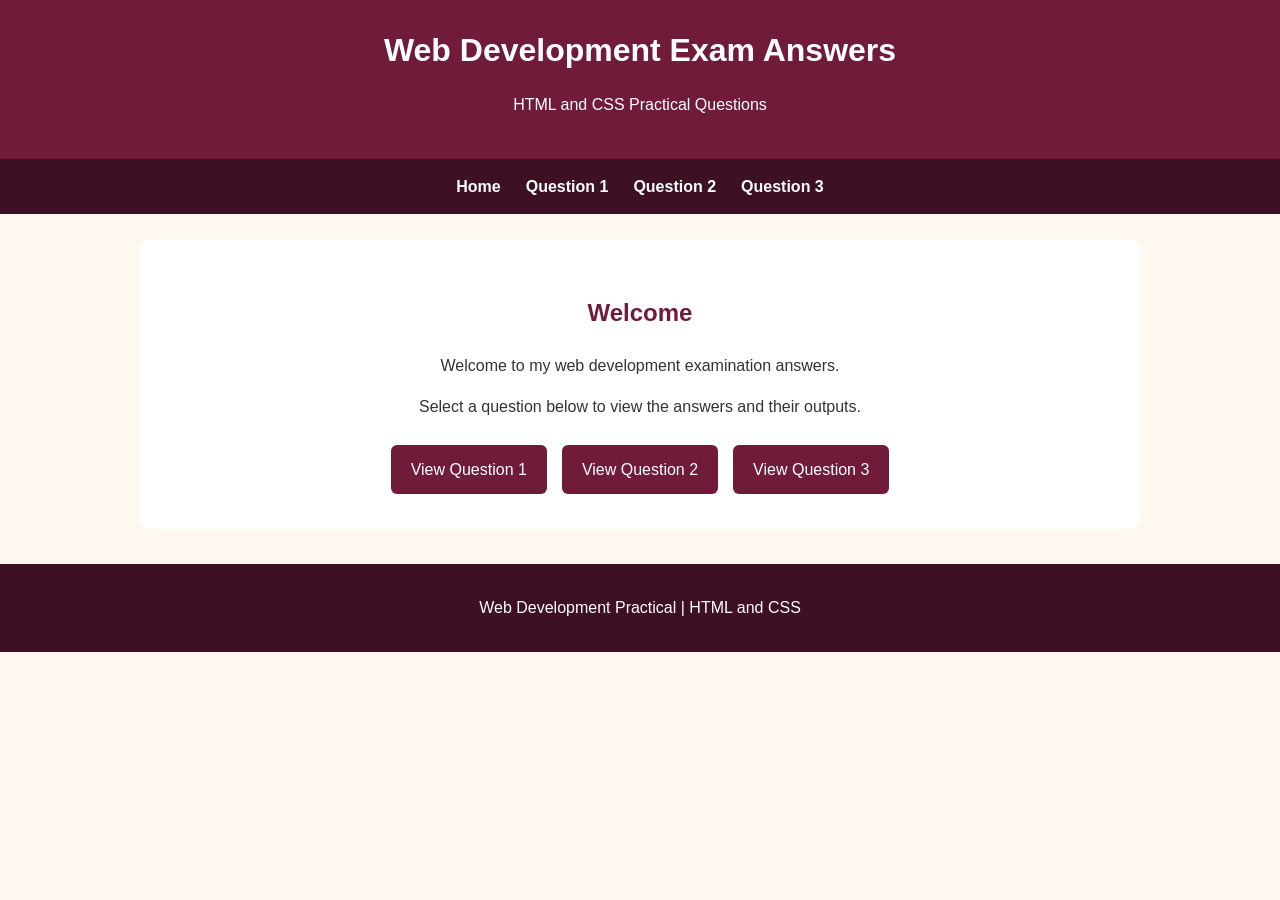
<file: index.html>
<!DOCTYPE html>
<html lang="en">
<head>
    <meta charset="UTF-8">
    <meta name="viewport" content="width=device-width, initial-scale=1.0">
    <title>Web Development Exam Answers</title>
    <link rel="stylesheet" href="style.css">
</head>
<body>

<header>
    <h1>Web Development Exam Answers</h1>
    <p>HTML and CSS Practical Questions</p>
</header>

<nav>
    <a href="index.html">Home</a>
    <a href="question1.html">Question 1</a>
    <a href="question2.html">Question 2</a>
    <a href="question3.html">Question 3</a>
</nav>

<main class="welcome">
    <h2>Welcome</h2>
    <p>Welcome to my web development examination answers.</p>
    <p>Select a question below to view the answers and their outputs.</p>

    <div class="question-links">
        <a href="question1.html">View Question 1</a>
        <a href="question2.html">View Question 2</a>
        <a href="question3.html">View Question 3</a>
    </div>
</main>

<footer>
    <p>Web Development Practical | HTML and CSS</p>
</footer>

</body>
</html>
</file>
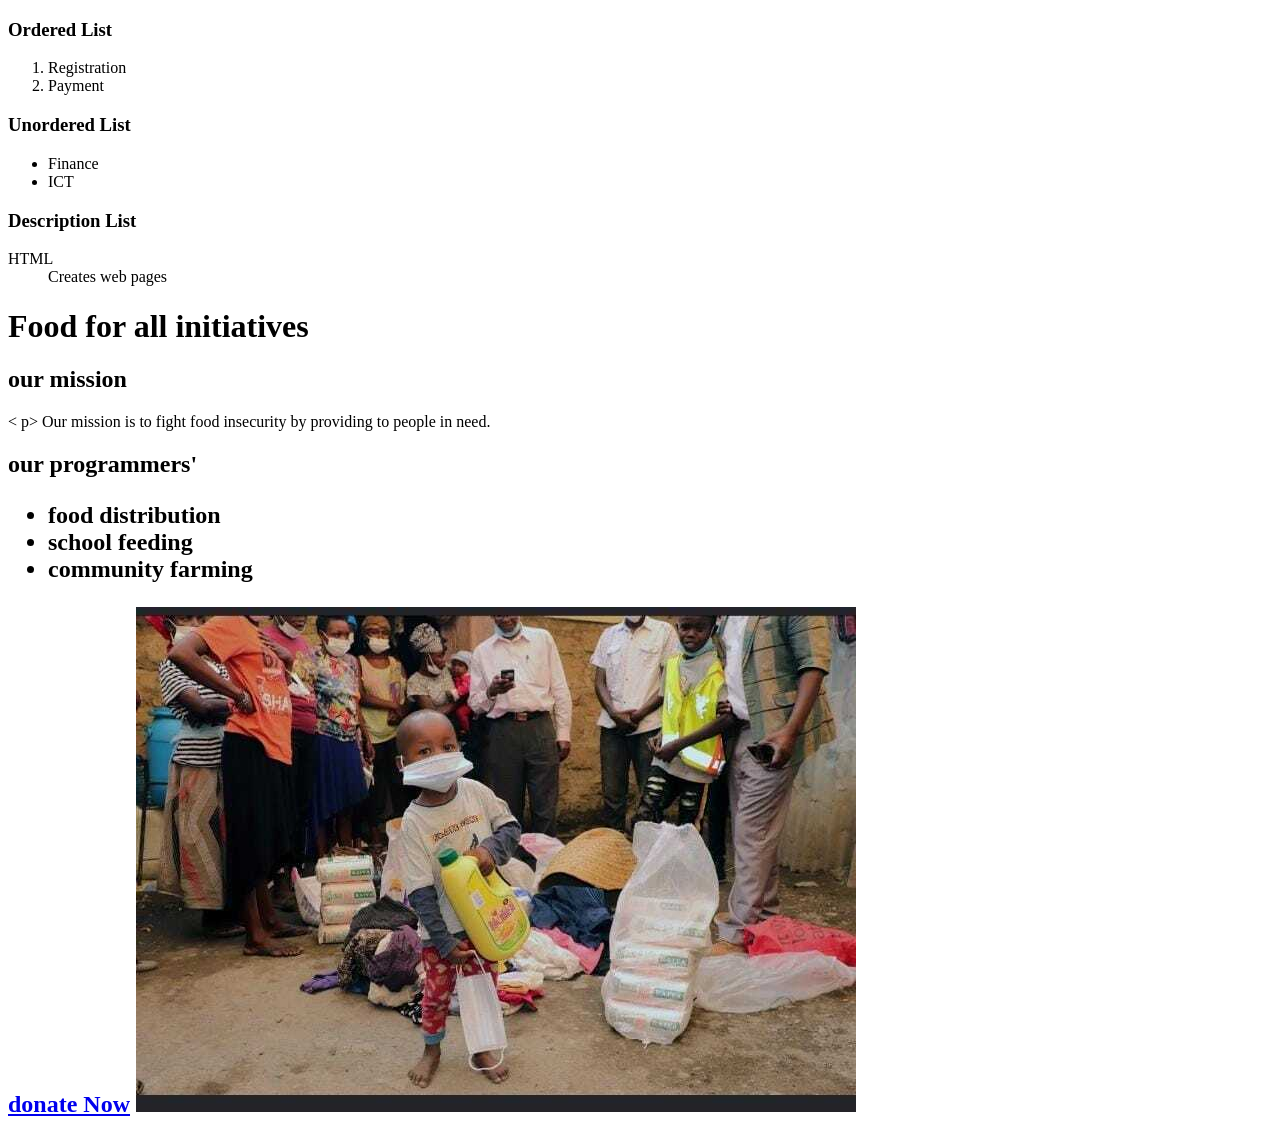
<file: 1c index.html>
<!DOCTYPE html>
<html>
<body>
<h3>Ordered List</h3>
<ol><li>Registration</li><li>Payment</li></ol>

<h3>Unordered List</h3>
<ul><li>Finance</li><li>ICT</li></ul>

<h3>Description List</h3>
<dl><dt>HTML</dt><dd>Creates web pages</dd></dl>
</body>
</html><head>
     <meta charset="utf-8">
     <title> food for all Initiative</title>


</head>
<body>
     <h1>Food for all initiatives</h1>

      <h2> our mission</h2>

     < p> Our mission is to fight food insecurity by providing to people in need.</p>

     <h2>our programmers'<h2>
     <ul>
        <li>food distribution</li>
        <li>school feeding</li>
        <li>community farming</li>
    </ul>
    <a href="donate.html">donate
Now</a>

    <img src="bb.jpg "
         atl="volunteers
distributing food to families">

</body>
</html>
</file>
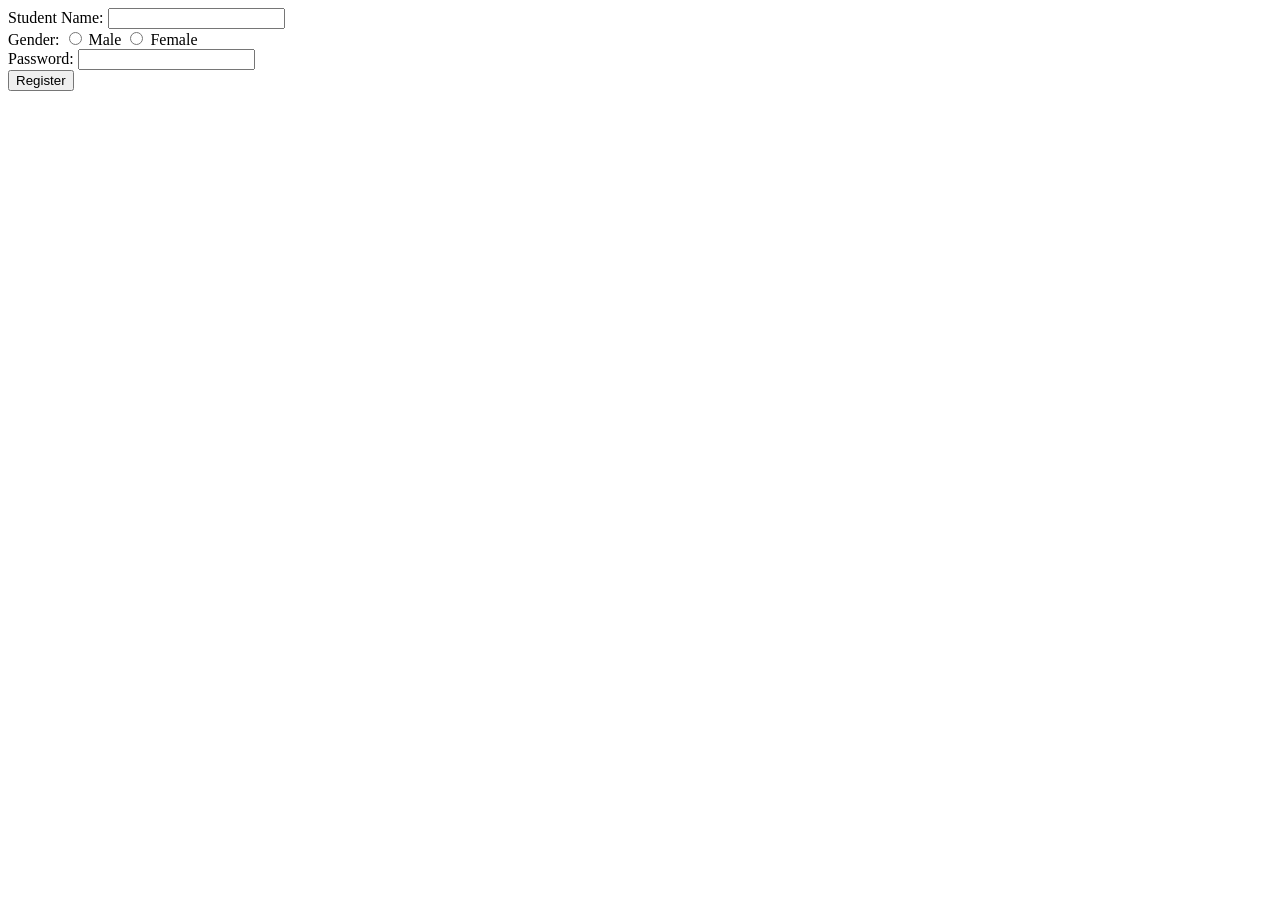
<file: 1e index.html>
<!DOCTYPE html>
<html lang="en">
<head>
<title>Student Registration</title>
</head>
<body>

<form>
Student Name:
<input type="text" name="studentName"><br>

Gender:
<input type="radio" name="gender" value="Male"> Male
<input type="radio" name="gender" value="Female"> Female
<br>

Password:
<input type="password" name="password"><br>

<input type="submit" value="Register">
</form>

</body>
</html>
</file>
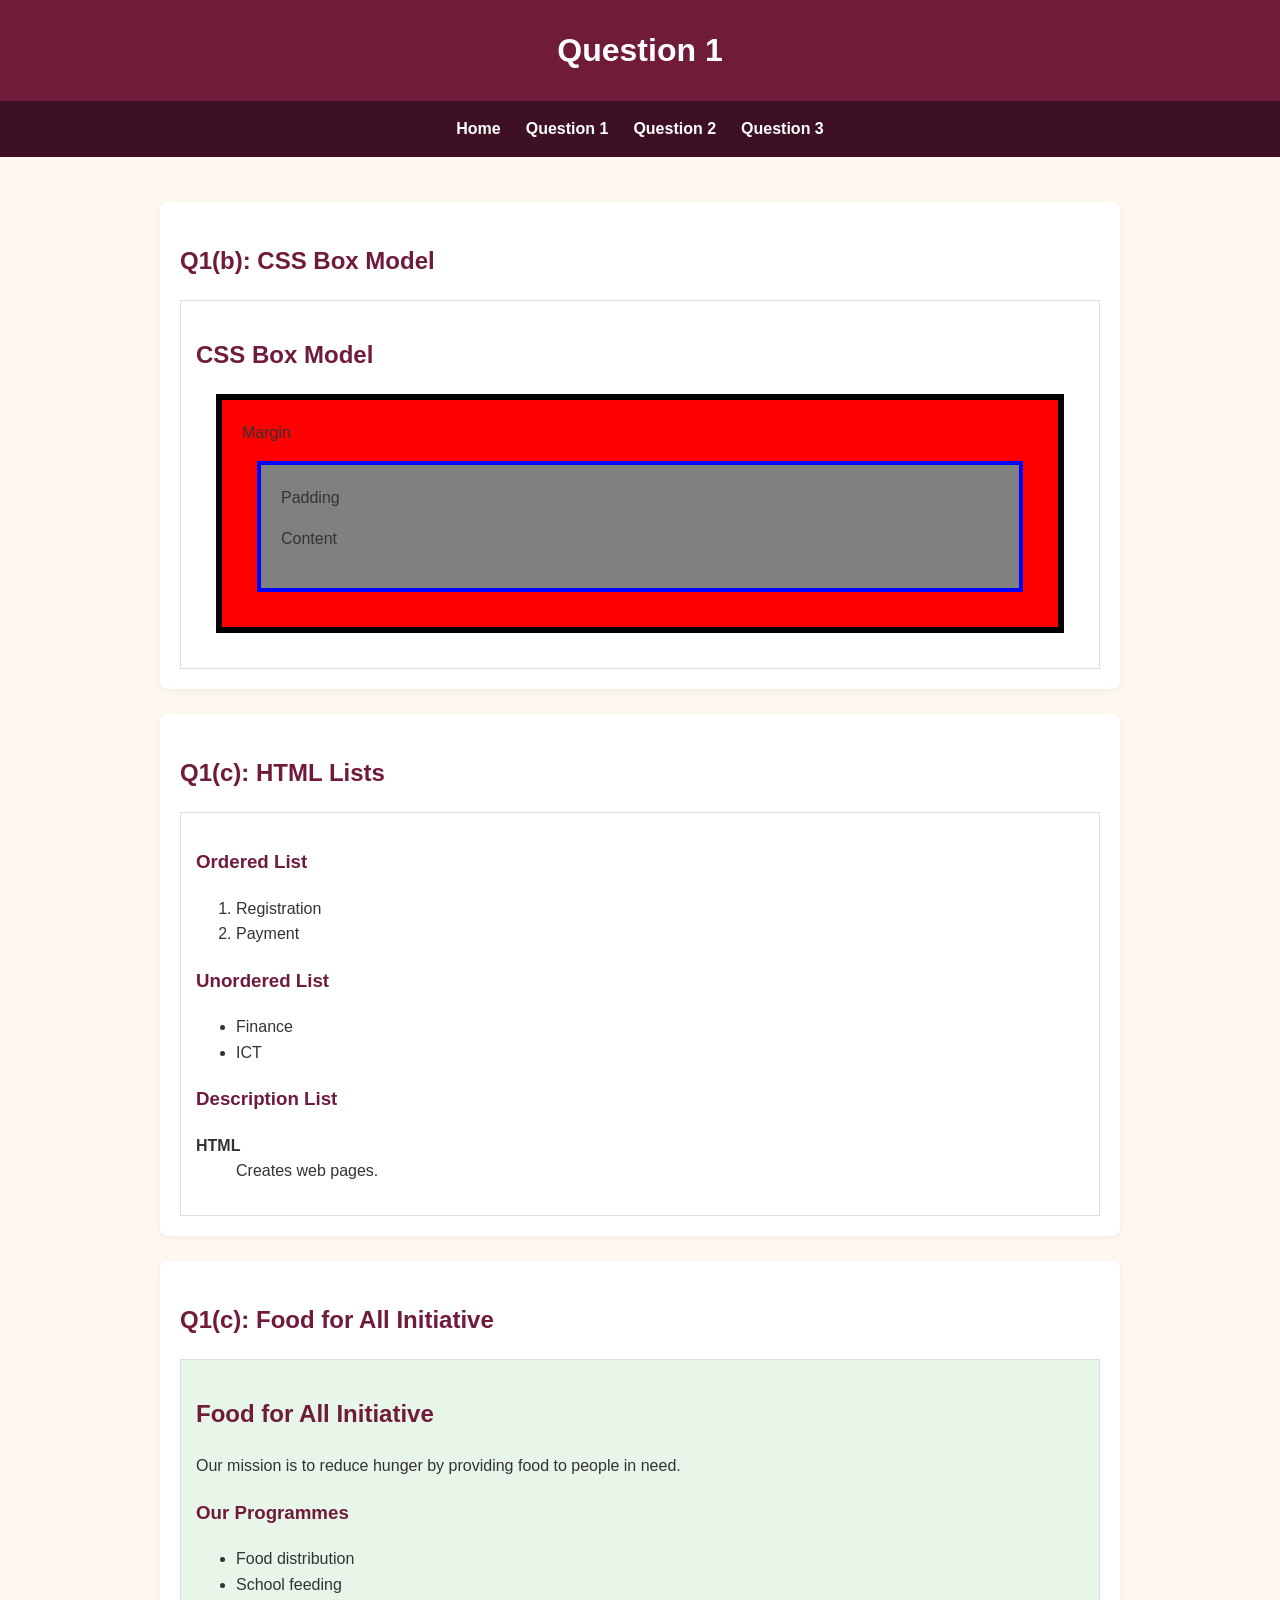
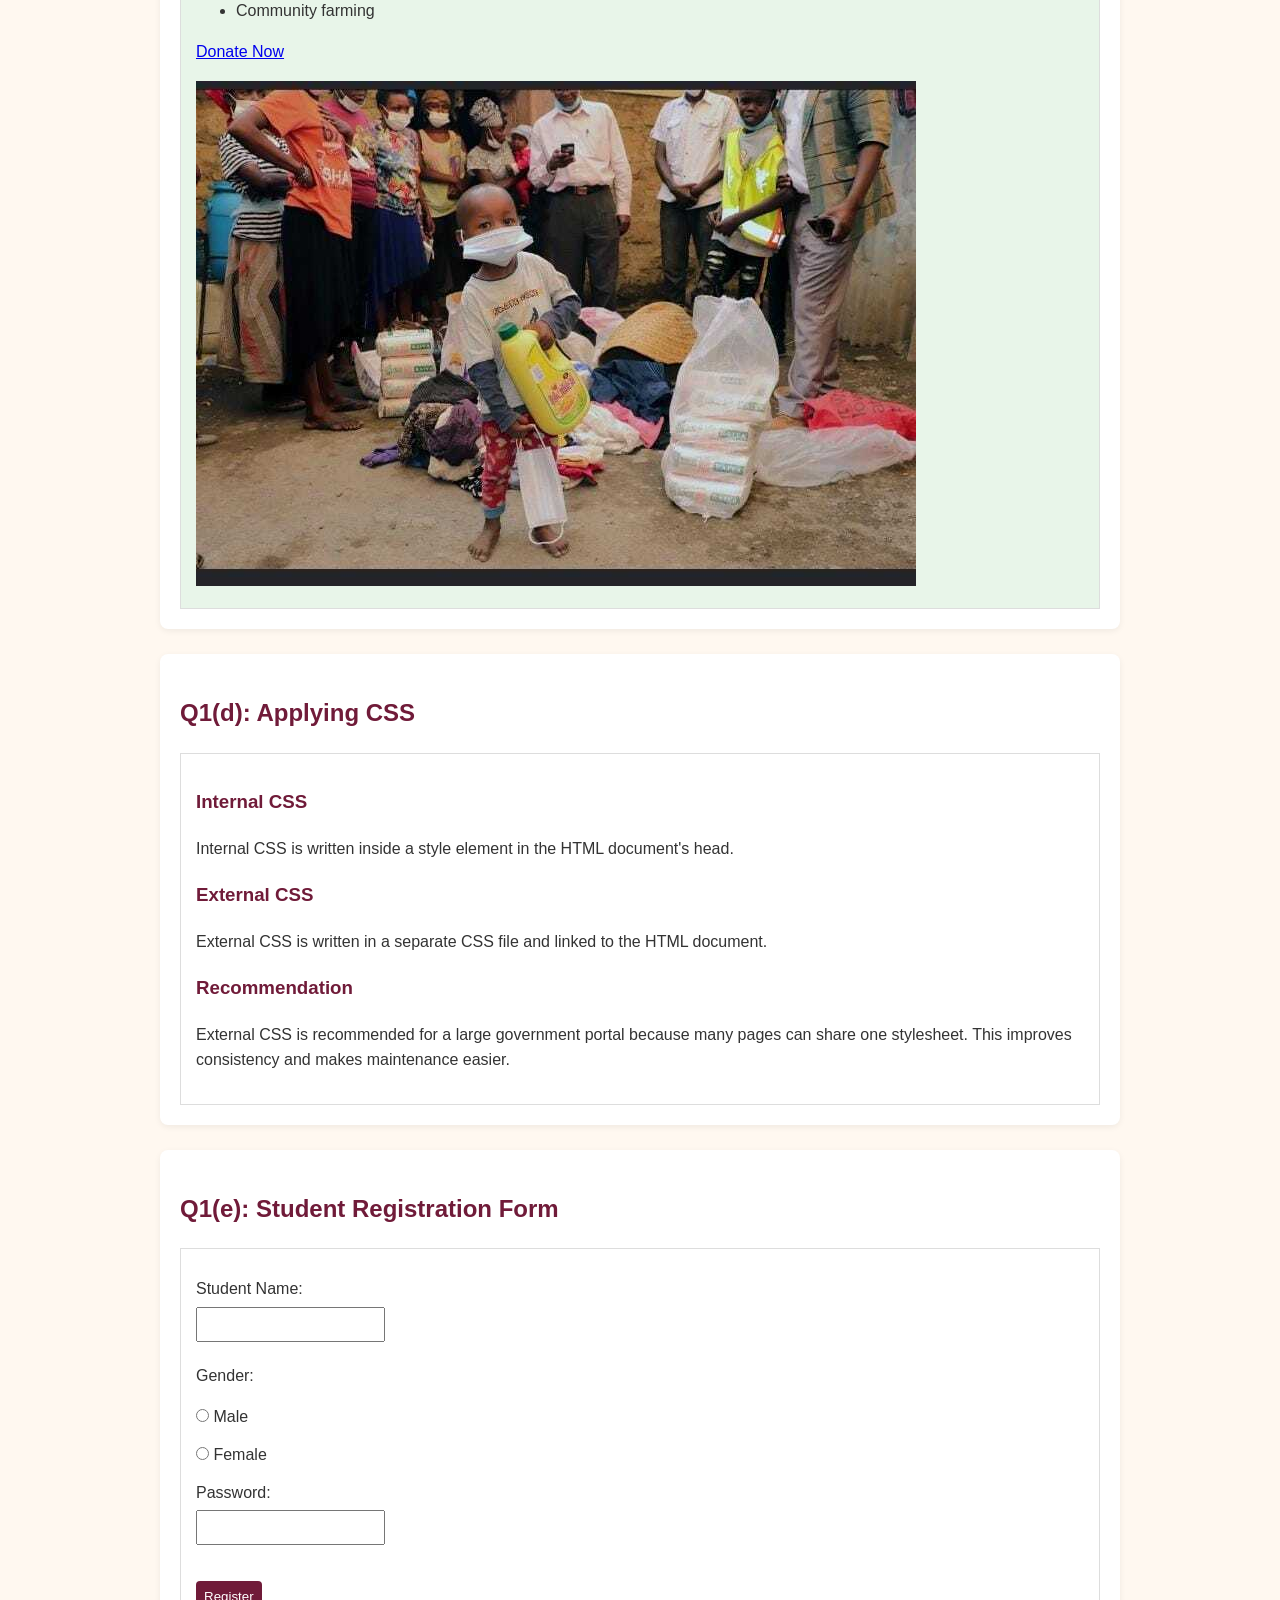
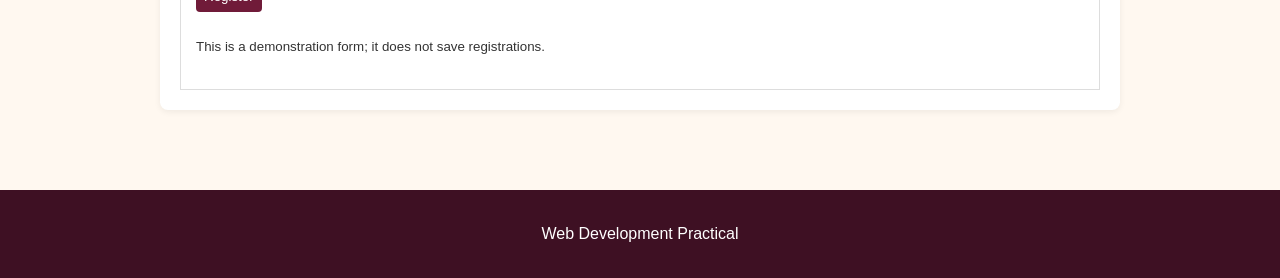
<file: question1.html>
<!DOCTYPE html>
<html lang="en">
<head>
    <meta charset="UTF-8">
    <meta name="viewport" content="width=device-width, initial-scale=1.0">
    <title>Question 1</title>
    <link rel="stylesheet" href="style.css">
</head>
<body>

<header><h1>Question 1</h1></header>

<nav>
    <a href="index.html">Home</a>
    <a href="question1.html">Question 1</a>
    <a href="question2.html">Question 2</a>
    <a href="question3.html">Question 3</a>
</nav>

<main>
<section>
    <h2>Q1(b): CSS Box Model</h2>
    <div class="output">
        <h2>CSS Box Model</h2>
        <div class="box-margin">
            Margin
            <div class="box-content">
                Padding
                <p>Content</p>
            </div>
        </div>
    </div>
</section>

<section>
    <h2>Q1(c): HTML Lists</h2>
    <div class="output">
        <h3>Ordered List</h3>
        <ol>
            <li>Registration</li>
            <li>Payment</li>
        </ol>

        <h3>Unordered List</h3>
        <ul>
            <li>Finance</li>
            <li>ICT</li>
        </ul>

        <h3>Description List</h3>
        <dl>
            <dt><strong>HTML</strong></dt>
            <dd>Creates web pages.</dd>
        </dl>
    </div>
</section>

<section>
    <h2>Q1(c): Food for All Initiative</h2>
    <div class="output food-banner">
        <h2>Food for All Initiative</h2>
        <p>Our mission is to reduce hunger by providing food to people in need.</p>

        <h3>Our Programmes</h3>
        <ul>
            <li>Food distribution</li>
            <li>School feeding</li>
            <li>Community farming</li>
        </ul>

        <p><a href="donate.html">Donate Now</a></p>
          <img src="bb.jpg "
         atl="volunteers  distributing food to families">
     
    </div>
</section>

<section>
    <h2>Q1(d): Applying CSS</h2>
    <div class="output">
        <h3>Internal CSS</h3>
        <p>Internal CSS is written inside a style element in the HTML document's head.</p>

        <h3>External CSS</h3>
        <p>External CSS is written in a separate CSS file and linked to the HTML document.</p>

        <h3>Recommendation</h3>
        <p>External CSS is recommended for a large government portal because many pages can share one stylesheet. This improves consistency and makes maintenance easier.</p>
    </div>
</section>

<section>
    <h2>Q1(e): Student Registration Form</h2>
    <div class="output">
        <form class="registration-form">
            <label for="student-name">Student Name:</label>
            <input type="text" id="student-name" name="student-name">

            <p>Gender:</p>
            <label><input type="radio" name="gender" value="Male"> Male</label>
            <label><input type="radio" name="gender" value="Female"> Female</label>

            <label for="password">Password:</label>
            <input type="password" id="password" name="password">

            <br><br>
            <input type="submit" value="Register">
        </form>
        <p><small>This is a demonstration form; it does not save registrations.</small></p>
    </div>
</section>
</main>

<footer><p>Web Development Practical</p></footer>
</body>
</html>
</file>
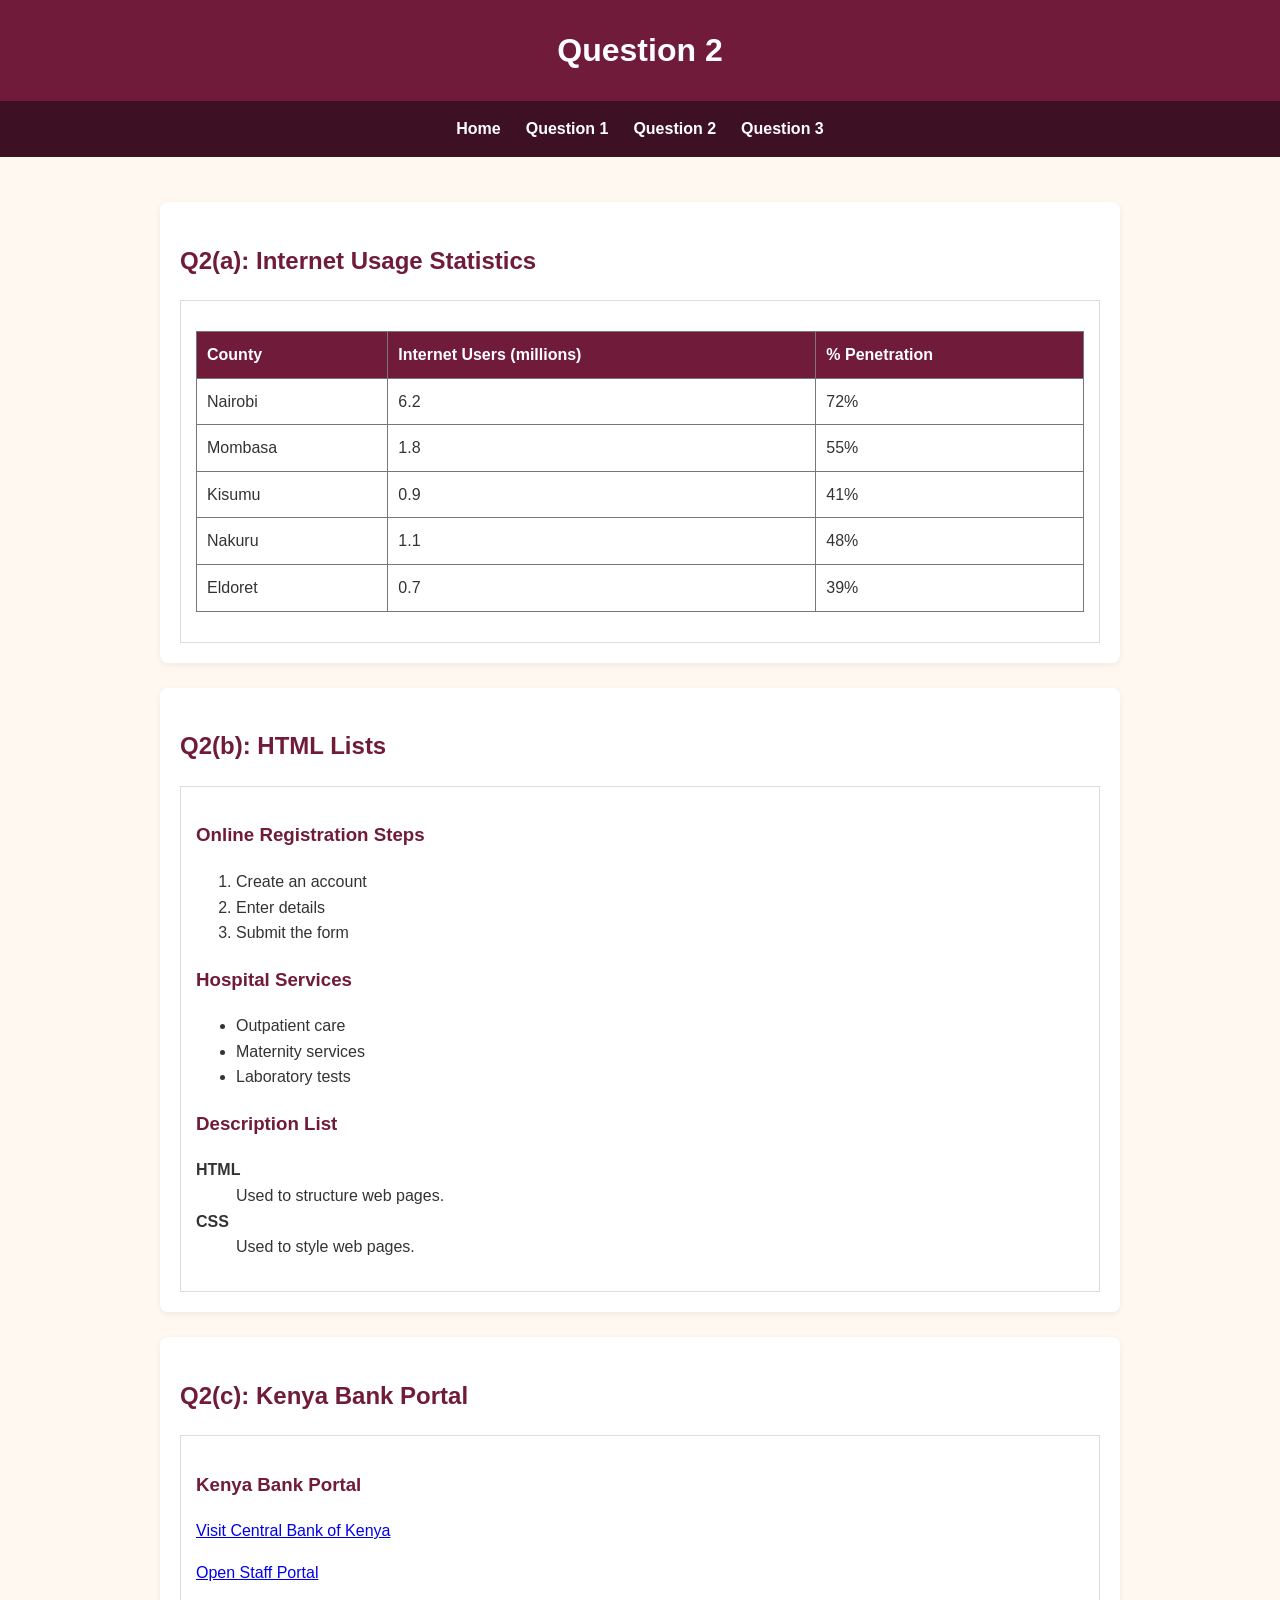
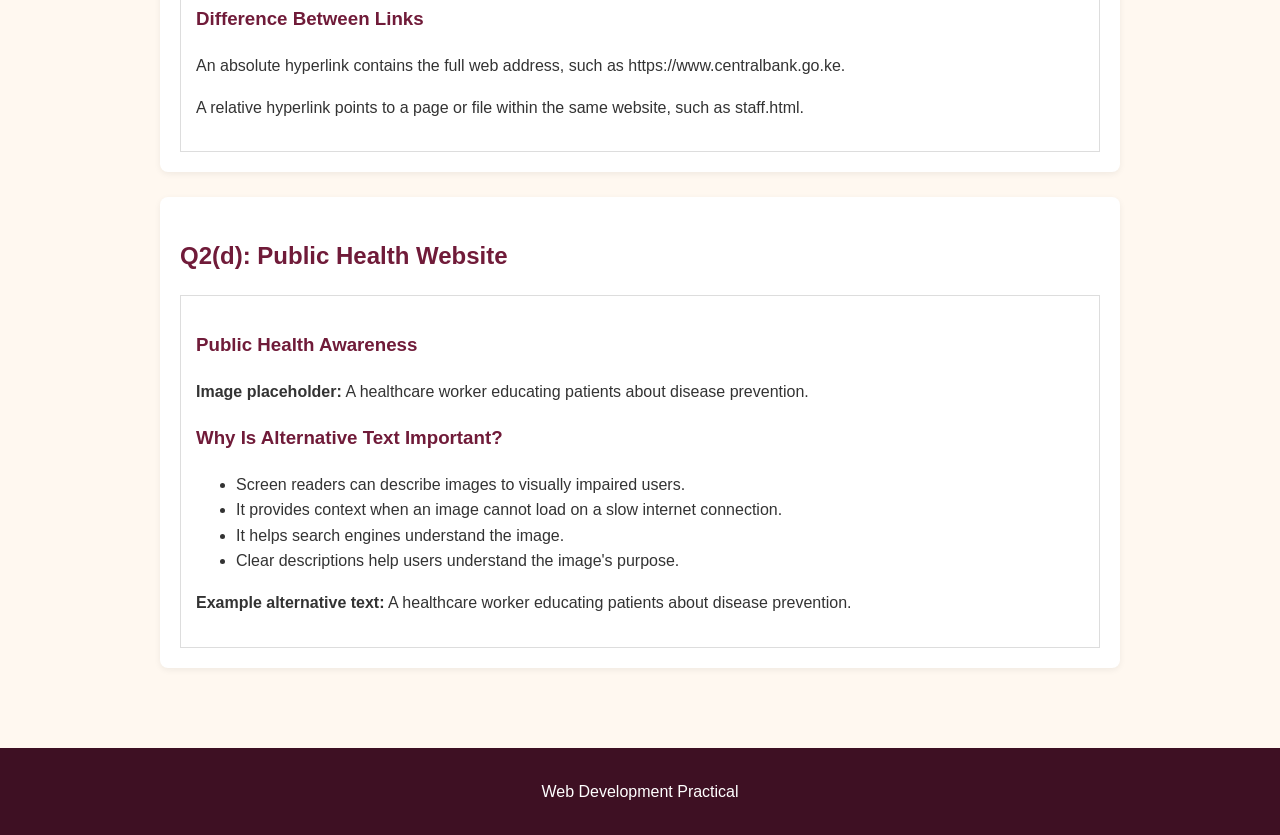
<file: question2.html>
<!DOCTYPE html>
<html lang="en">
<head>
    <meta charset="UTF-8">
    <meta name="viewport" content="width=device-width, initial-scale=1.0">
    <title>Question 2</title>
    <link rel="stylesheet" href="style.css">
</head>
<body>

<header><h1>Question 2</h1></header>

<nav>
    <a href="index.html">Home</a>
    <a href="question1.html">Question 1</a>
    <a href="question2.html">Question 2</a>
    <a href="question3.html">Question 3</a>
</nav>

<main>
<section>
    <h2>Q2(a): Internet Usage Statistics</h2>
    <div class="output">
        <table>
            <thead>
                <tr>
                    <th>County</th>
                    <th>Internet Users (millions)</th>
                    <th>% Penetration</th>
                </tr>
            </thead>
            <tbody>
                <tr><td>Nairobi</td><td>6.2</td><td>72%</td></tr>
                <tr><td>Mombasa</td><td>1.8</td><td>55%</td></tr>
                <tr><td>Kisumu</td><td>0.9</td><td>41%</td></tr>
                <tr><td>Nakuru</td><td>1.1</td><td>48%</td></tr>
                <tr><td>Eldoret</td><td>0.7</td><td>39%</td></tr>
            </tbody>
        </table>
    </div>
</section>

<section>
    <h2>Q2(b): HTML Lists</h2>
    <div class="output">
        <h3>Online Registration Steps</h3>
        <ol>
            <li>Create an account</li>
            <li>Enter details</li>
            <li>Submit the form</li>
        </ol>

        <h3>Hospital Services</h3>
        <ul>
            <li>Outpatient care</li>
            <li>Maternity services</li>
            <li>Laboratory tests</li>
        </ul>

        <h3>Description List</h3>
        <dl>
            <dt><strong>HTML</strong></dt>
            <dd>Used to structure web pages.</dd>
            <dt><strong>CSS</strong></dt>
            <dd>Used to style web pages.</dd>
        </dl>
    </div>
</section>

<section>
    <h2>Q2(c): Kenya Bank Portal</h2>
    <div class="output">
        <h3>Kenya Bank Portal</h3>
        <p><a href="https://www.centralbank.go.ke" target="_blank" rel="noopener">Visit Central Bank of Kenya</a></p>
        <p><a href="staff.html">Open Staff Portal</a></p>

        <h3>Difference Between Links</h3>
        <p>An absolute hyperlink contains the full web address, such as https://www.centralbank.go.ke.</p>
        <p>A relative hyperlink points to a page or file within the same website, such as staff.html.</p>
    </div>
</section>

<section>
    <h2>Q2(d): Public Health Website</h2>
    <div class="output">
        <h3>Public Health Awareness</h3>
        <div class="health.jpg">
            <p><strong>Image placeholder:</strong> A healthcare worker educating patients about disease prevention.</p>
        </div>

        <h3>Why Is Alternative Text Important?</h3>
        <ul>
            <li>Screen readers can describe images to visually impaired users.</li>
            <li>It provides context when an image cannot load on a slow internet connection.</li>
            <li>It helps search engines understand the image.</li>
            <li>Clear descriptions help users understand the image's purpose.</li>
        </ul>

        <p><strong>Example alternative text:</strong> A healthcare worker educating patients about disease prevention.</p>
    </div>
</section>
</main>

<footer><p>Web Development Practical</p></footer>
</body>
</html>
</file>
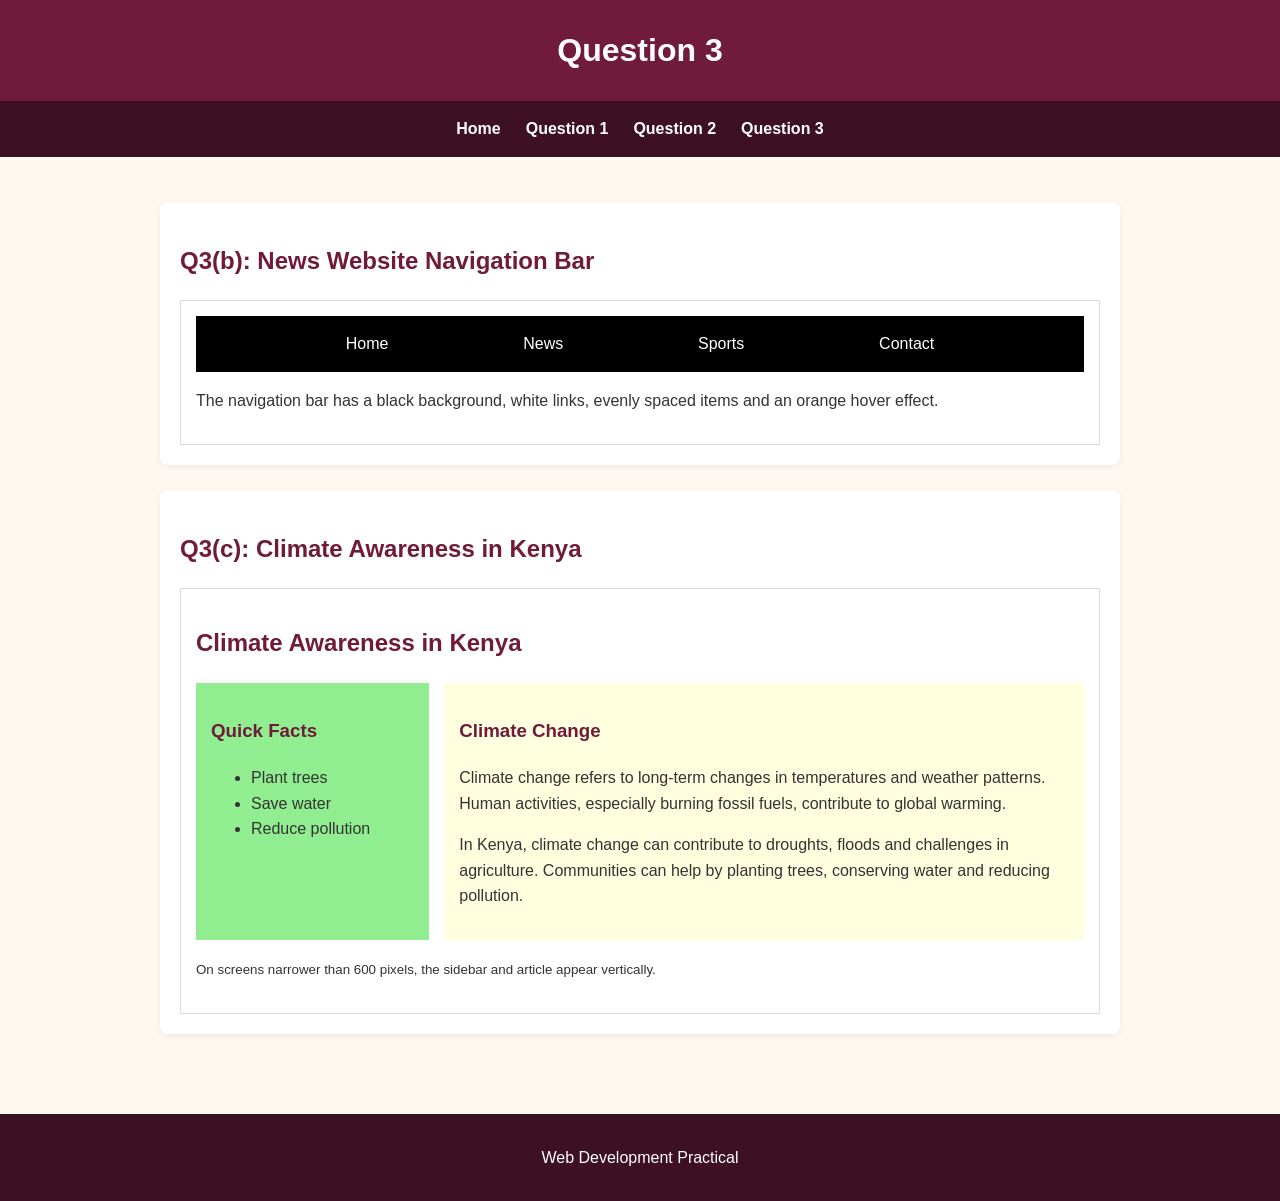
<file: question3.html>
<!DOCTYPE html>
<html lang="en">
<head>
    <meta charset="UTF-8">
    <meta name="viewport" content="width=device-width, initial-scale=1.0">
    <title>Question 3</title>
    <link rel="stylesheet" href="style.css">
</head>
<body>

<header><h1>Question 3</h1></header>

<nav>
    <a href="index.html">Home</a>
    <a href="question1.html">Question 1</a>
    <a href="question2.html">Question 2</a>
    <a href="question3.html">Question 3</a>
</nav>

<main>
<section>
    <h2>Q3(b): News Website Navigation Bar</h2>
    <div class="output">
        <div class="news-nav">
            <a href="home.html">Home</a>
            <a href="news.html">News</a>
            <a href="sports.html">Sports</a>
            <a href="contact.html">Contact</a>
        </div>
        <p>The navigation bar has a black background, white links, evenly spaced items and an orange hover effect.</p>
    </div>
</section>

<section>
    <h2>Q3(c): Climate Awareness in Kenya</h2>
    <div class="output">
        <h2>Climate Awareness in Kenya</h2>

        <div class="climate-container">
            <aside>
                <h3>Quick Facts</h3>
                <ul>
                    <li>Plant trees</li>
                    <li>Save water</li>
                    <li>Reduce pollution</li>
                </ul>
            </aside>

            <article>
                <h3>Climate Change</h3>
                <p>Climate change refers to long-term changes in temperatures and weather patterns. Human activities, especially burning fossil fuels, contribute to global warming.</p>

                <p>In Kenya, climate change can contribute to droughts, floods and challenges in agriculture. Communities can help by planting trees, conserving water and reducing pollution.</p>
            </article>
        </div>

        <p><small>On screens narrower than 600 pixels, the sidebar and article appear vertically.</small></p>
    </div>
</section>
</main>

<footer><p>Web Development Practical</p></footer>
</body>
</html>
</file>
<file: style.css>
* {
    box-sizing: border-box;
}

body {
    margin: 0;
    font-family: Arial, sans-serif;
    background: #fff8f0;
    color: #333;
    line-height: 1.6;
}

header {
    background: #701b39;
    color: white;
    text-align: center;
    padding: 25px 15px;
}

header h1 {
    margin: 0;
}

nav {
    background: #3e1023;
    padding: 15px;
    display: flex;
    justify-content: center;
    flex-wrap: wrap;
    gap: 25px;
}

nav a {
    color: white;
    text-decoration: none;
    font-weight: bold;
}

nav a:hover {
    color: #ffd27d;
}

main {
    max-width: 1000px;
    margin: 25px auto;
    padding: 20px;
}

.welcome {
    text-align: center;
    background: white;
    border-radius: 10px;
    padding: 35px 20px;
}

.question-links {
    display: flex;
    justify-content: center;
    flex-wrap: wrap;
    gap: 15px;
    margin-top: 25px;
}

.question-links a {
    background: #701b39;
    color: white;
    padding: 12px 20px;
    border-radius: 6px;
    text-decoration: none;
}

.question-links a:hover {
    background: #3e1023;
}

section {
    background: white;
    padding: 20px;
    margin-bottom: 25px;
    border-radius: 8px;
    box-shadow: 0 2px 6px #00000010;
    overflow-x: auto;
}

h2, h3 {
    color: #701b39;
}

table {
    width: 100%;
    border-collapse: collapse;
    margin: 15px 0;
}

th, td {
    border: 1px solid #777;
    padding: 10px;
    text-align: left;
}

th {
    background: #701b39;
    color: white;
}

button, input[type="submit"] {
    background: #701b39;
    color: white;
    padding: 10px 18px;
    border: none;
    border-radius: 4px;
    cursor: pointer;
}

footer {
    background: #3e1023;
    color: white;
    text-align: center;
    padding: 15px;
    margin-top: 35px;
}

.output {
    border: 1px solid #ddd;
    padding: 15px;
    margin-top: 12px;
    background: #fff;
    overflow-x: auto;
}

.box-margin {
    background: red;
    margin: 20px;
    padding: 20px;
    border: 6px solid black;
}

.box-content {
    background: grey;
    margin: 15px;
    padding: 20px;
    border: 4px solid blue;
}

.food-banner {
    background: #e8f5e9;
    padding: 15px;
}

.food-banner img,
.health-image {
    max-width: 100%;
}

.registration-form label {
    display: block;
    margin-top: 12px;
}

.registration-form input {
    margin: 5px 0;
    padding: 8px;
    max-width: 100%;
}

.news-nav {
    background: black;
    display: flex;
    justify-content: space-evenly;
    flex-wrap: wrap;
    padding: 15px;
}

.news-nav a {
    color: white;
    text-decoration: none;
}

.news-nav a:hover {
    color: orange;
}

.climate-container {
    display: flex;
    gap: 15px;
}

.climate-container aside {
    background: lightgreen;
    padding: 15px;
    flex: 1;
}

.climate-container article {
    background: lightyellow;
    padding: 15px;
    flex: 3;
}

@media (max-width: 600px) {
    .climate-container {
        flex-direction: column;
    }

    nav {
        gap: 15px;
    }

    main {
        padding: 12px;
    }
}
</file>
